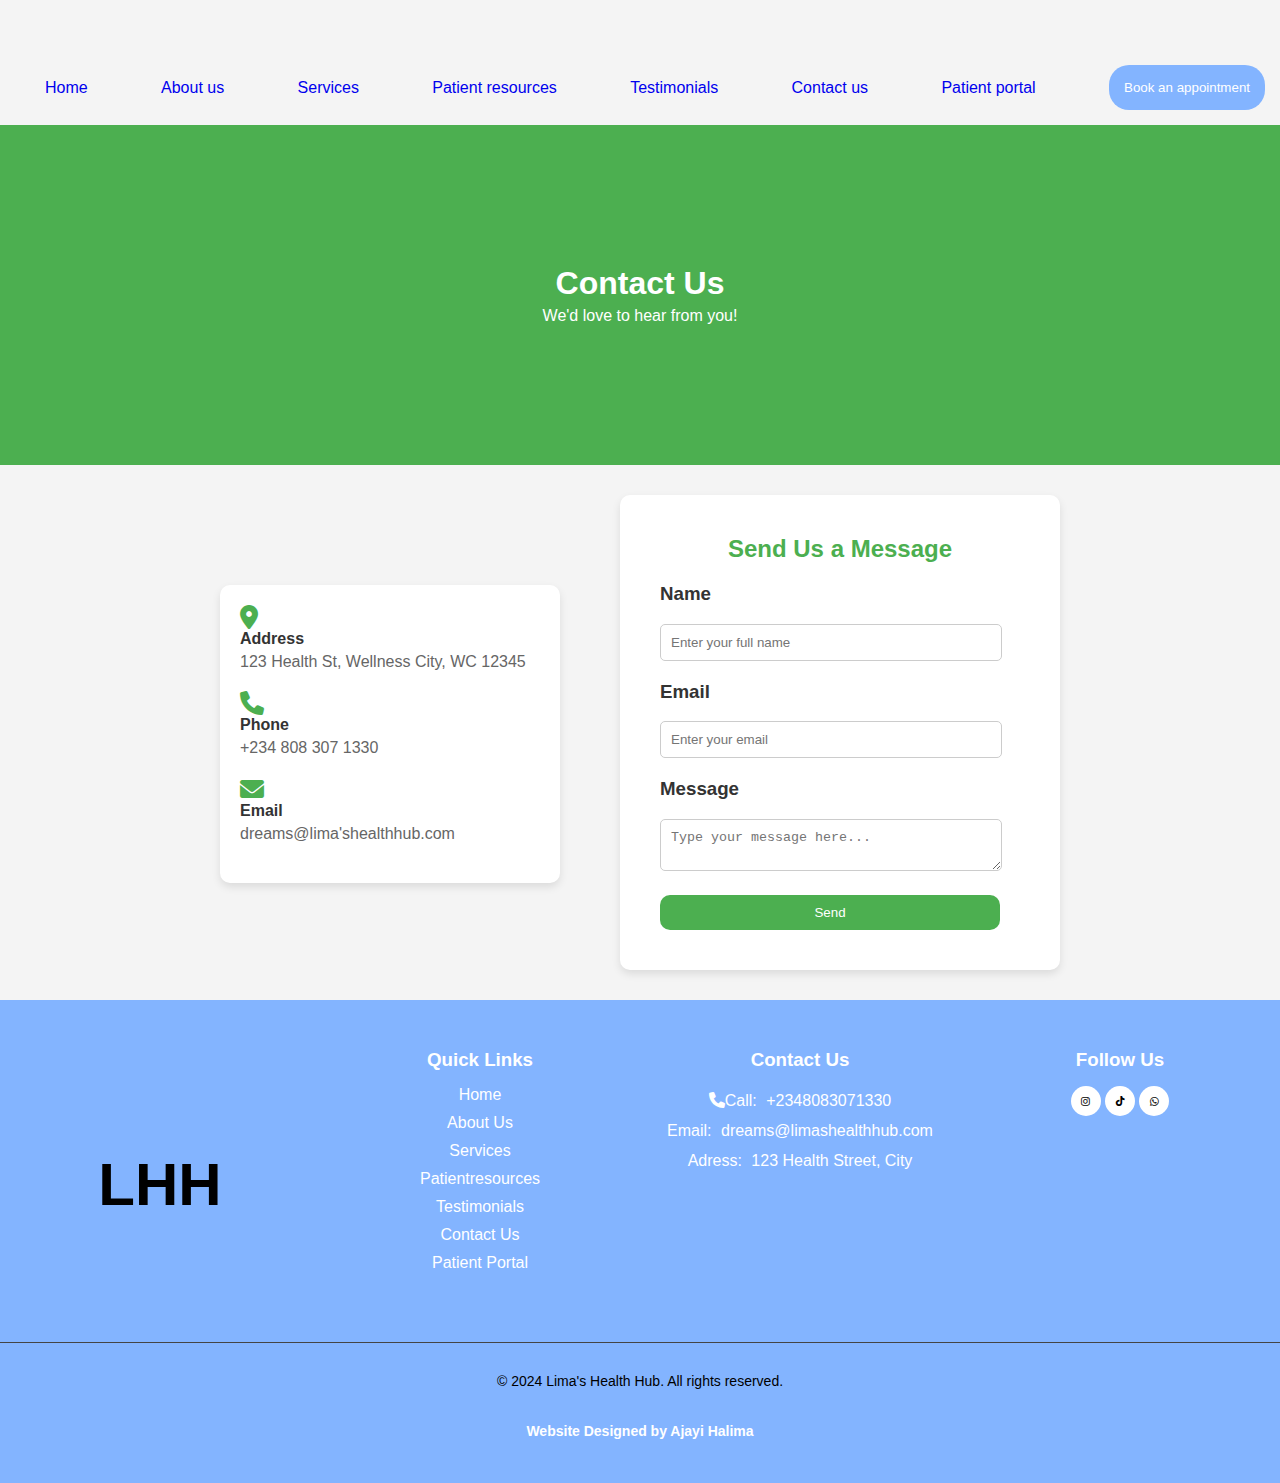
<file: contactus.html>
<!DOCTYPE html>
<html lang="en">
<head>
    <meta charset="UTF-8">
    <meta name="viewport" content="width=device-width, initial-scale=1.0">
    <title>Lima's Health Hub</title>
    <link rel="stylesheet" href="https://cdnjs.cloudflare.com/ajax/libs/font-awesome/6.0.0-beta3/css/all.min.css">
    <link rel="stylesheet" href="contactus.css" />
</head>
<body>
    <navbar>
        <div class="container1" id="container">
            <a href="gynae.html" target="_blank">Home</a>
            <a href="aboutus.html" target="_blank">About us</a>
            <a href="services.html" target="_blank">Services</a>
            <a href="patientresources.html" target="_blank">Patient resources</a>
            <a href="testimonials.html" target="_blank">Testimonials</a>
            <a href="contactus.html" target="_blank">Contact us</a>
            <a href="patientportal.html" target="_blank">Patient portal</a>
            <button class="appointment">Book an appointment</button>
        </div>
    </navbar>

    <header>
       <div class="contactus-container">
        <h1>Contact Us</h1>
        <p>We'd love to hear from you!</p>
      </div>
    </header>

    <section class="contact-section">
        <div class="contact-container">

            <div class="contact-info">
                <div class="contact-info-item">
                    <i class="fas fa-map-marker-alt"></i>
                    <h4>Address</h4>
                    <p>123 Health St, Wellness City, WC 12345</p>
                </div>

                <div class="contact-info-item">
                    <i class="fas fa-phone"></i>
                    <h4>Phone</h4>
                    <p>+234 808 307 1330</p>
                </div>

                <div class="contact-info-item">
                    <i class="fas fa-envelope"></i>
                    <h4>Email</h4>
                    <p>dreams@lima'shealthhub.com</p>
                </div>
            </div>

            <div class="contact-form">
                <form action="#" method="post">
                    <h2>Send Us a Message</h2>

                    <div class="input-box">
                        <h3>Name</h3>
                        <input placeholder="Enter your full name" type="text" name="name" required>
                        <!-- <span>Full Name</span> -->
                    </div>

                    <div class="input-box">
                        <h3>Email</h3>
                        <input placeholder="Enter your email" type="email" name="email" required>
                        <!-- <span>Email</span> -->
                    </div>

                    <div class="input-box">
                        <h3>Message</h3>
                        <textarea placeholder="Type your message here... " name="message" required></textarea>
                        <!-- <span>Type your Message...</span> -->
                    </div>

                    <!-- <div class="input-box">
                        <input type="submit" value="Send">
                    </div> -->

                    <div class="input-box">
                        <button type="submit" value="Send">Send</button>
                    </div>

                </form>
            </div>

        </div>
    </section>

    <footer>

        <div class="footer-container">
            <div class="footer-section about">
                <h2 class="lhh-footer">LHH</h2>
            </div>
    
            <div class="footer-section links">
                <h3>Quick Links</h3>
                <ul>
                  <li><a href="gynae.html" target="_blank">Home</a></li>
                  <li><a href="aboutus.html" target="_blank">About Us</a></li>
                    <li><a href="services.html" target="_blank">Services</a></li>
                    <li><a href="patientresources.html" target="_blank">Patientresources</a></li>
                    <li><a href="testimonials.html" target="_blank">Testimonials</a></li>
                    <li><a href="contactus.html" target="_blank">Contact Us</a></li>
                    <li><a href="patientportal.html" target="_blank">Patient Portal</a></li>
                </ul>
            </div>
    
            <div class="footer-section contact">
                <h3>Contact Us</h3>
              <div class="information">
                <p><i class="fas fa-phone"></i><span class="info">Call:</span> +2348083071330</p>
                <p><i class="fas fa-email"></i><span class="info">Email:</span> dreams@limashealthhub.com</p>
                <p><i class="fas fa-adress"></i><span class="info">Adress:</span> 123 Health Street, City</p>
              </div>
            </div>
    
            <div class="footer-section social">
              <h3>Follow Us</h3>
              <a href="https://www.instagram.com/tammyaj25/" target="_blank" ><i class="fab fa-instagram"></i></a>
              <a href="https://www.tiktok.com/@ajayihalima/"><i class="fab fa-tiktok"></i></a>
              <a href="#"><i class="fab fa-whatsapp"></i></a>
            </div>
          </div>
    
        <div class="footer-bottom">
            &copy; 2024 Lima's Health Hub. All rights reserved.
            <p class="me">Website Designed by Ajayi Halima</p>
        </div>

    </footer>
</body>
</html>
</file>
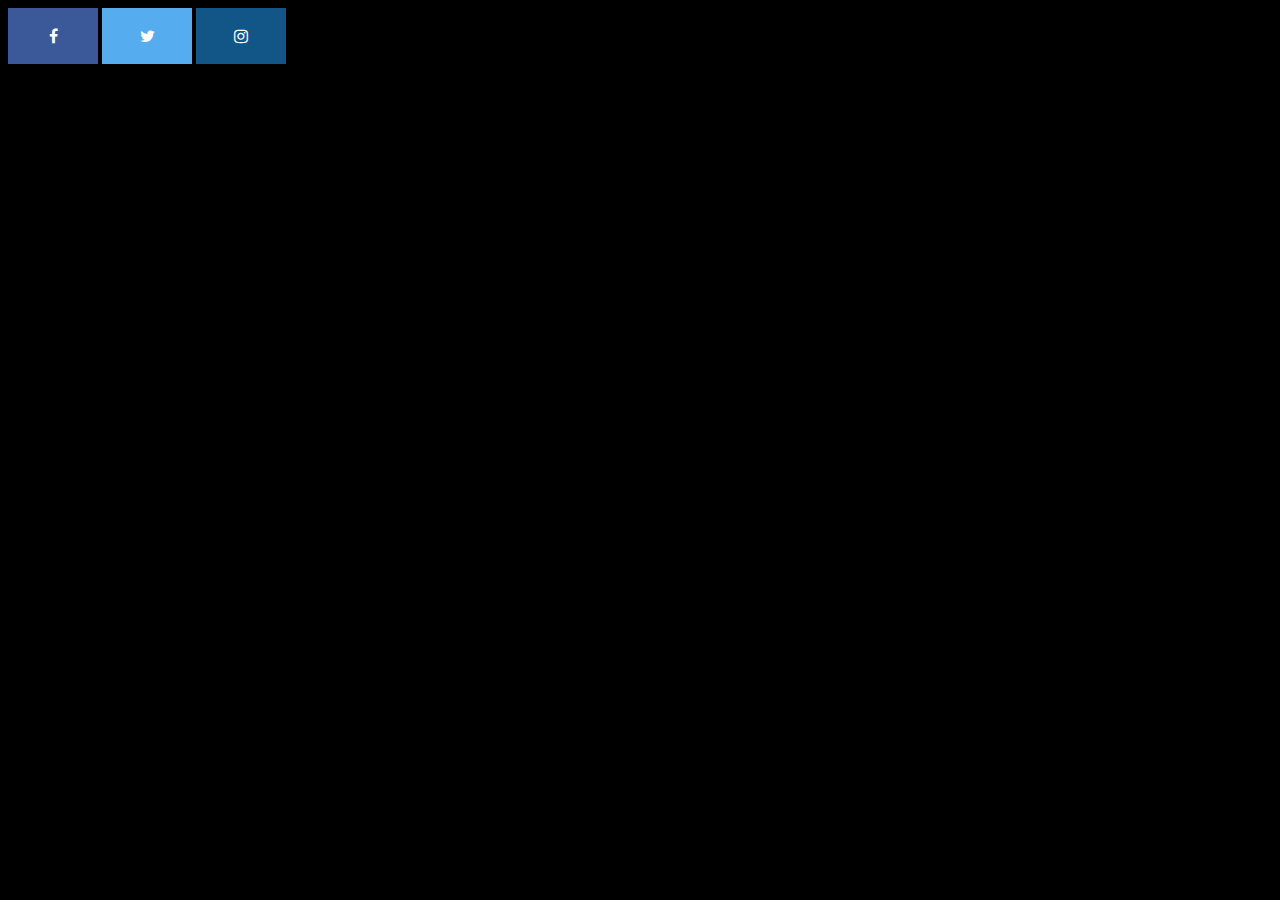
<file: copilot.html>
<!DOCTYPE html>
<html>
<head>
    <link rel="stylesheet" href="copilot.css">
    <link rel="stylesheet" href="https://cdnjs.cloudflare.com/ajax/libs/font-awesome/4.7.0/css/font-awesome.min.css">
</head>
<body>
    <div class="footer">
        <a href="#" class="fa fa-facebook"></a>
        <a href="#" class="fa fa-twitter"></a>
        <a href="#" class="fa fa-instagram"></a>
    </div>
</body>
</html>
</file>
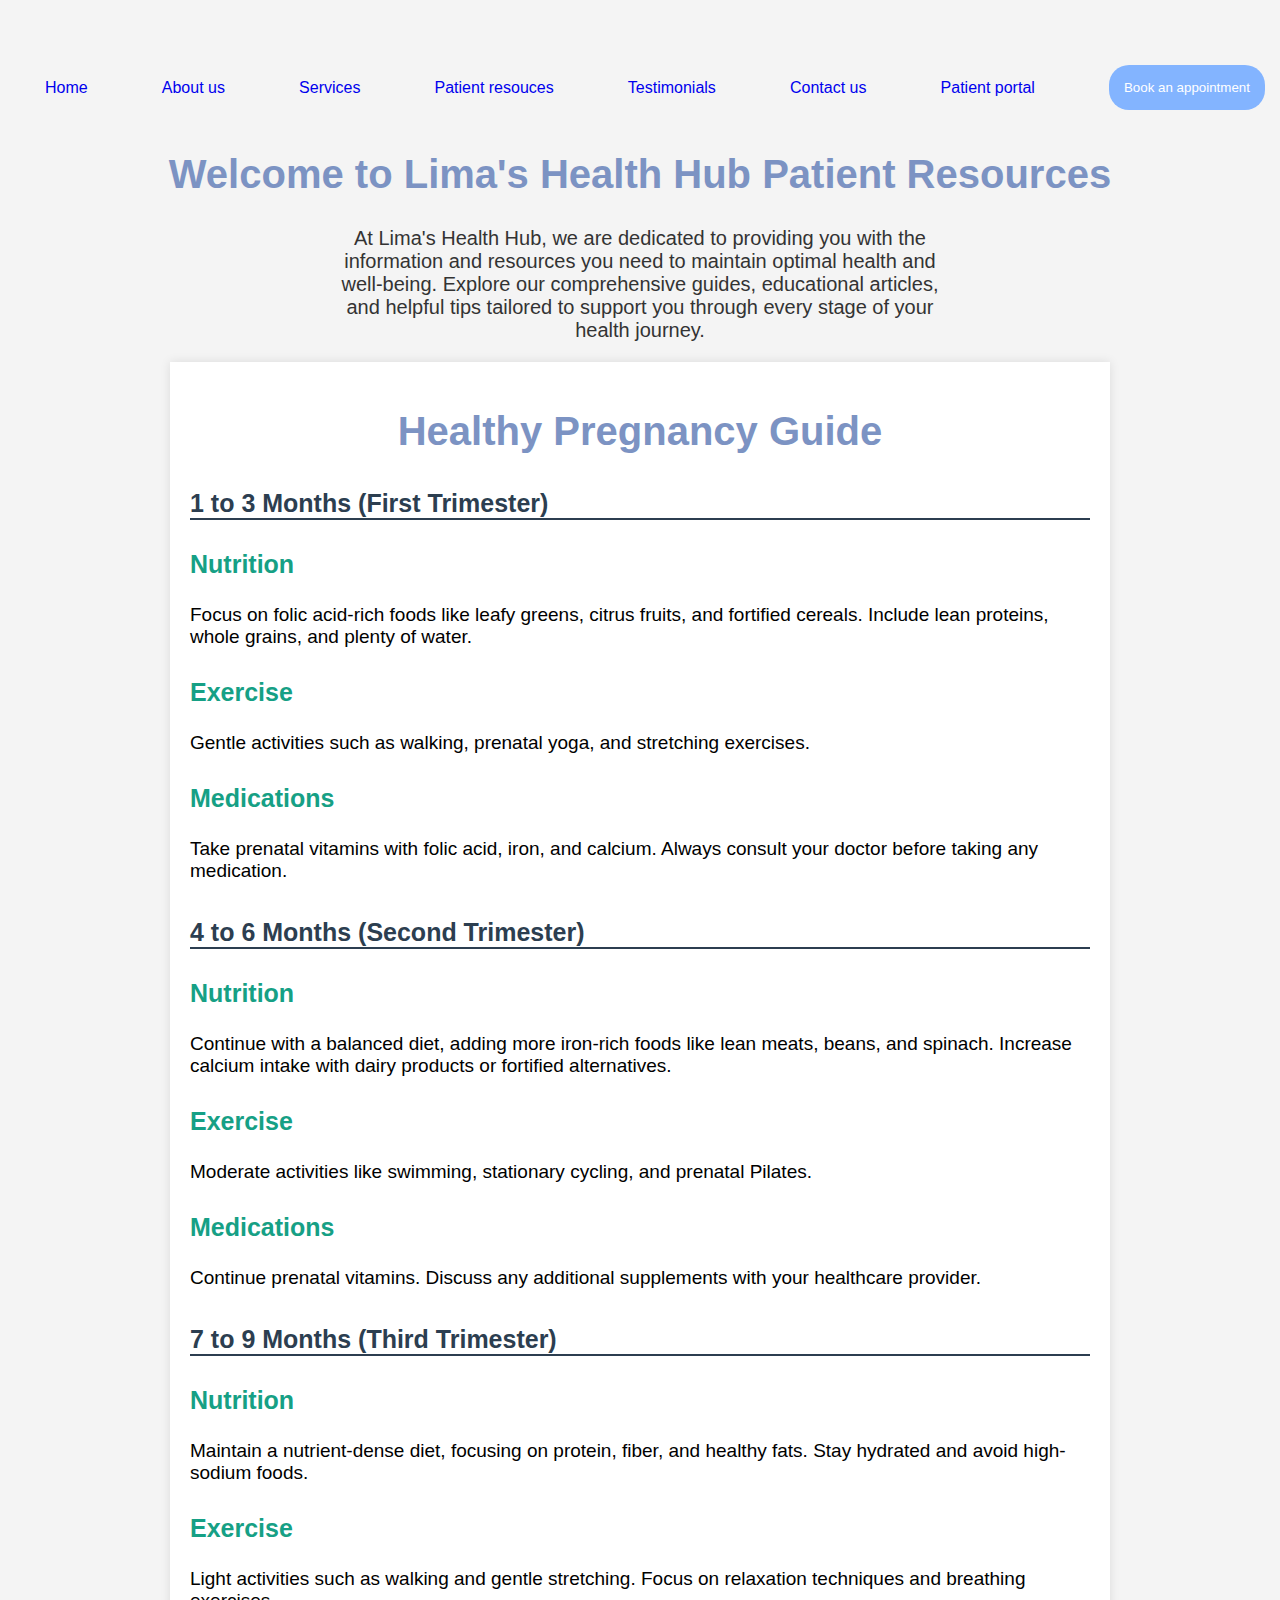
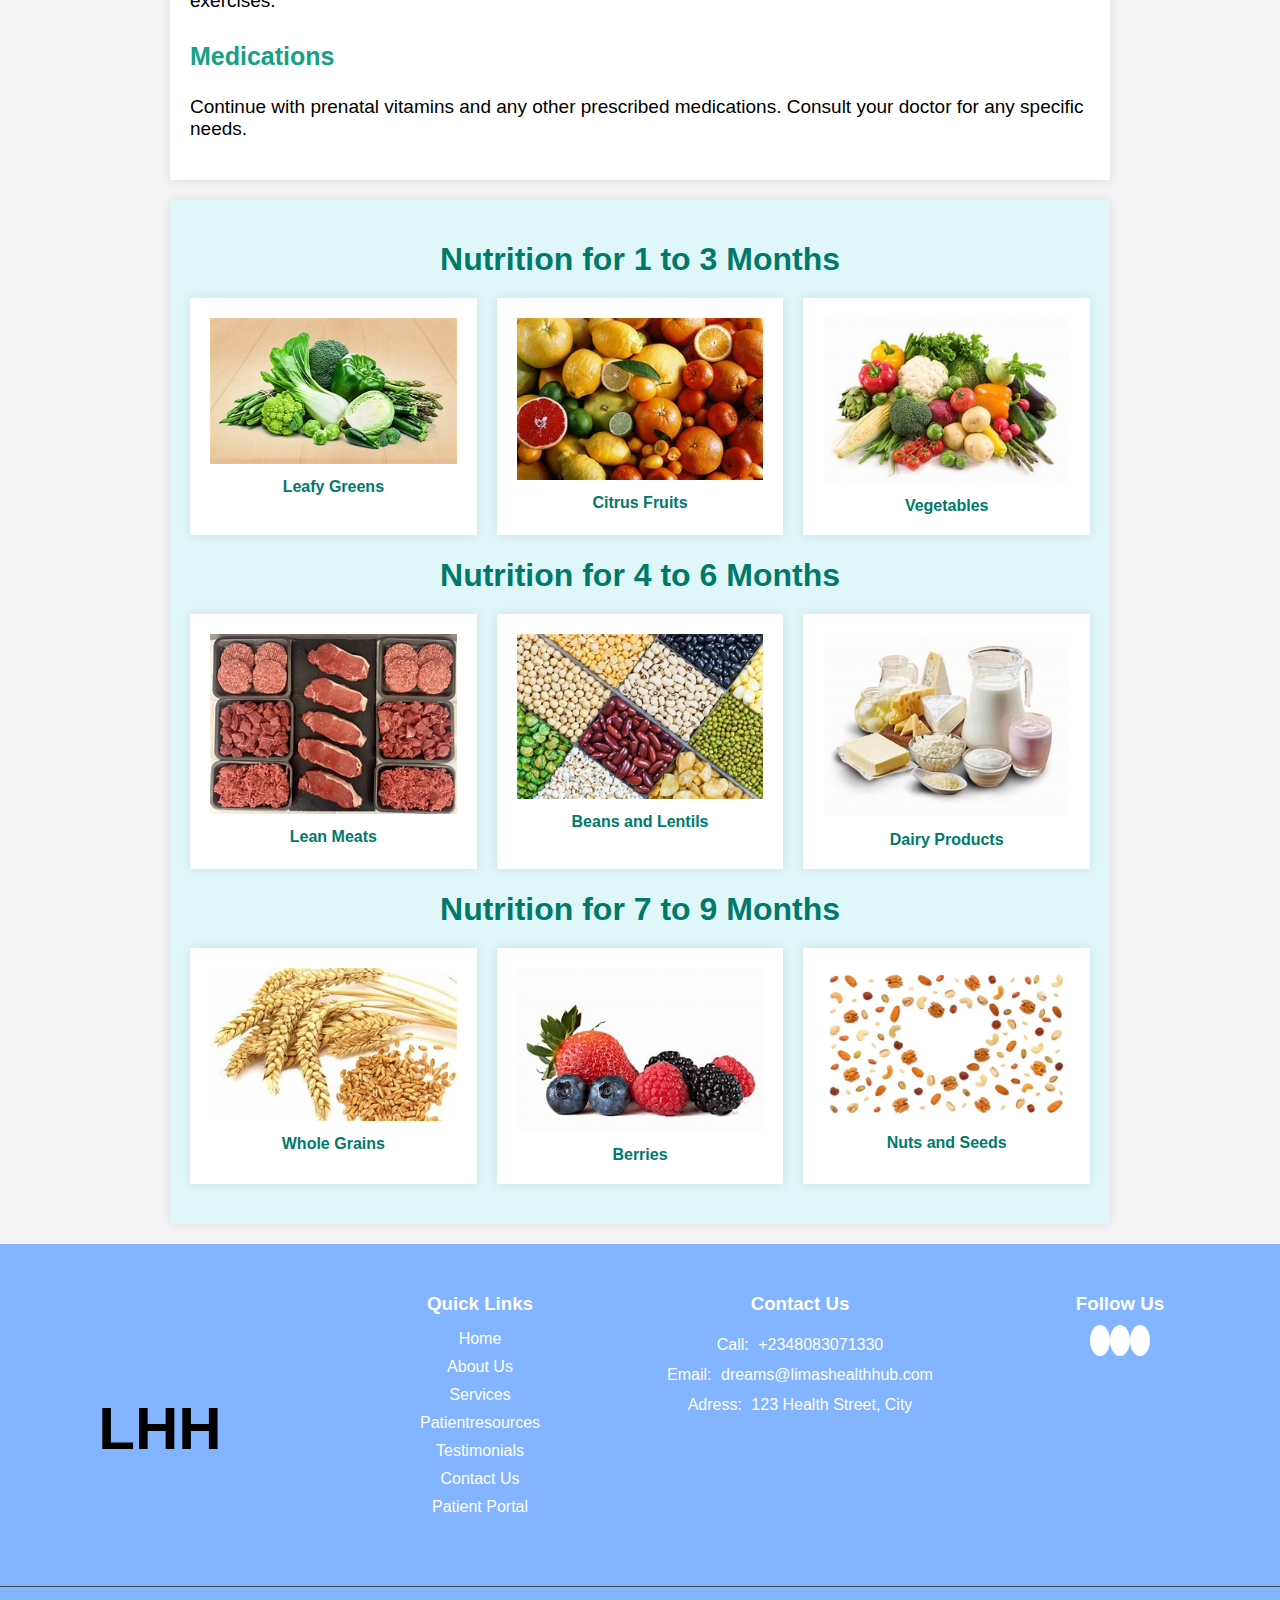
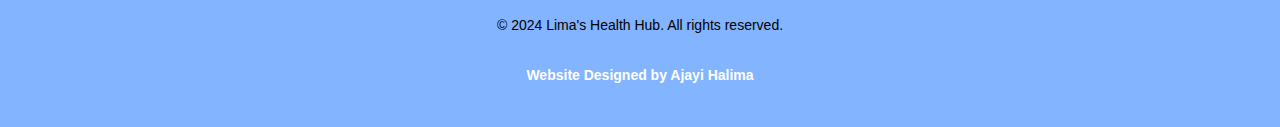
<file: patientresources.html>
<!DOCTYPE html>
<html lang="en">
<head>
    <meta charset="UTF-8">
    <meta name="viewport" content="width=device-width, initial-scale=1.0">
    <title>Patient Resources</title>
    <style></style>
    <link rel="stylesheet" href="patientresources.css" />
    <link rel="stylesheet" href="https://cdnjs.cloudflare.com/ajax/libs/font-awesome/6.6.0/css/all.min.css" integrity="sha512-Kc323vGBEqzTmouAECnVceyQqyqdsSiqLQISBL29aUW4U/M7pSPA/gEUZQqv1cwx4OnYxTxve5UMg5GT6L4JJg==" crossorigin="anonymous" referrerpolicy="no-referrer" />
</head>
<body>
    <main>
        <navbar>
          <div class="container1" id="container">
            <a href="gynae.html" target="blank">Home</a>
            <a href="aboutus.html" target="blank">About us</a>
            <a href="services.html" target="blank">Services</a>
            <a href="patientresources.html" target="blank">Patient resouces</a>
            <a href="testimonials.html" target="blank">Testimonials</a>
            <a href="contactus.html" target="blank">Contact us</a>
            <a href="patient.html" target="blank">Patient portal</a>
            <button class="appointment">Book an appointment</button>
          </div>
        </navbar>

        <div class="intro">
            <h1 class="welcome2">Welcome to Lima's Health Hub Patient Resources</h1>
            <p class="lima2">At Lima's Health Hub, we are dedicated to providing you with the information and resources you need to maintain optimal health and well-being. Explore our comprehensive guides, educational articles, and helpful tips tailored to support you through every stage of your health journey.</p>
        </div>
        
        <div class="guide">
            <h1 class="pregnancy">Healthy Pregnancy Guide</h1>
            
            <section class="trimester">
                <h2 class="first-trimester">1 to 3 Months (First Trimester)</h2>
                <h3 class="category">Nutrition</h3>
                <p class="nutrition-paragraph">Focus on folic acid-rich foods like leafy greens, citrus fruits, and fortified cereals. Include lean proteins, whole grains, and plenty of water.</p>
                <h3 class="category">Exercise</h3>
                <p class="exercise-paragraph">Gentle activities such as walking, prenatal yoga, and stretching exercises.</p>
                <h3 class="category">Medications</h3>
                <p class="medication-paragraph">Take prenatal vitamins with folic acid, iron, and calcium. Always consult your doctor before taking any medication.</p>
            </section>
            
            <section class="trimester">
                <h2 class="first-trimester">4 to 6 Months (Second Trimester)</h2>
                <h3 class="category">Nutrition</h3>
                <p class="nutrition-paragraph">Continue with a balanced diet, adding more iron-rich foods like lean meats, beans, and spinach. Increase calcium intake with dairy products or fortified alternatives.</p>
                <h3 class="category">Exercise</h3>
                <p class="exercise-paragraph">Moderate activities like swimming, stationary cycling, and prenatal Pilates.</p>
                <h3 class="category">Medications</h3>
                <p class="medication-paragraph">Continue prenatal vitamins. Discuss any additional supplements with your healthcare provider.</p>
            </section>
            
            <section class="trimester">
                <h2 class="first-trimester">7 to 9 Months (Third Trimester)</h2>
                <h3 class="category">Nutrition</h3>
                <p class="nutrition-paragraph">Maintain a nutrient-dense diet, focusing on protein, fiber, and healthy fats. Stay hydrated and avoid high-sodium foods.</p>
                <h3 class="category">Exercise</h3>
                <p class="exercise-paragraph">Light activities such as walking and gentle stretching. Focus on relaxation techniques and breathing exercises.</p>
                <h3 class="category">Medications</h3>
                <p class="medication-paragraph">Continue with prenatal vitamins and any other prescribed medications. Consult your doctor for any specific needs.</p>
            </section>
        </div>

        <div class="nutrition-container">
            <h1>Nutrition for 1 to 3 Months</h1>
            <div class="row">
                <div class="box">
                     <img src="./leafygreens2.jpeg" alt="leafygreens">
                    <p>Leafy Greens</p>
                </div>
                <div class="box">
                     <img src="./citrus3.jpeg" alt="vegetables">
                    <p>Citrus Fruits</p>
                </div>
                <div class="box">
                     <img src="./vegetables.jpeg" alt="Vegetables">
                    <p>Vegetables</p>
                </div>
            </div>
    
            <h1>Nutrition for 4 to 6 Months</h1>
            <div class="row">
                <div class="box">
                     <img src="./leanmeats.jpeg" alt="leanmeats">
                    <p>Lean Meats</p>
                </div>
                <div class="box">
                    <img src="./beans and lentils2.jpeg" alt="beans-and-lentilss">
                    <p>Beans and Lentils</p>
                </div>
                <div class="box">
                    <img src="./dairy products.jpeg" alt="Dairy Products">
                    <p>Dairy Products</p>
                </div>
            </div>
    
            <h1>Nutrition for 7 to 9 Months</h1>
            <div class="row">
                <div class="box">
                    <img src="./grains2.jpeg" alt="Whole Grains">
                    <p>Whole Grains</p>
                </div>
                <div class="box">
                    <img src="./berries3.jpeg" alt="Berries">
                    <p>Berries</p>
                </div>
                <div class="box">
                    <img src="./nuts and seds.webp" alt="Nuts and Seeds">
                    <p>Nuts and Seeds</p>
                </div>
            </div>
        </div>
        
        <footer>

            <div class="footer-container">
                <div class="footer-section about">
                    <h2 class="lhh-footer">LHH</h2>
                </div>
        
                <div class="footer-section links">
                    <h3>Quick Links</h3>
                    <ul>
                      <li><a href="gynae.html" target="_blank">Home</a></li>
                      <li><a href="aboutus.html" target="_blank">About Us</a></li>
                        <li><a href="services.html" target="_blank">Services</a></li>
                        <li><a href="patientresources.html" target="_blank">Patientresources</a></li>
                        <li><a href="testimonials.html" target="_blank">Testimonials</a></li>
                        <li><a href="contactus.html" target="_blank">Contact Us</a></li>
                        <li><a href="patientportal.html" target="_blank">Patient Portal</a></li>
                    </ul>
                </div>
        
                <div class="footer-section contact">
                    <h3>Contact Us</h3>
                  <div class="information">
                    <p><i class="fas fa-phone"></i><span class="info">Call:</span> +2348083071330</p>
                    <p><i class="fas fa-email"></i><span class="info">Email:</span> dreams@limashealthhub.com</p>
                    <p><i class="fas fa-adress"></i><span class="info">Adress:</span> 123 Health Street, City</p>
                  </div>
                </div>
        
                <div class="footer-section social">
                  <h3>Follow Us</h3>
                  <a href="https://www.instagram.com/tammyaj25/" target="_blank" ><i class="fab fa-instagram"></i></a>
                  <a href="https://www.tiktok.com/@ajayihalima/"><i class="fab fa-tiktok"></i></a>
                  <a href="#"><i class="fab fa-whatsapp"></i></a>
                </div>
              </div>
        
            <div class="footer-bottom">
                &copy; 2024 Lima's Health Hub. All rights reserved.
                <p class="me">Website Designed by Ajayi Halima</p>
            </div>
    
        </footer>
    
</body>
</html>
</file>
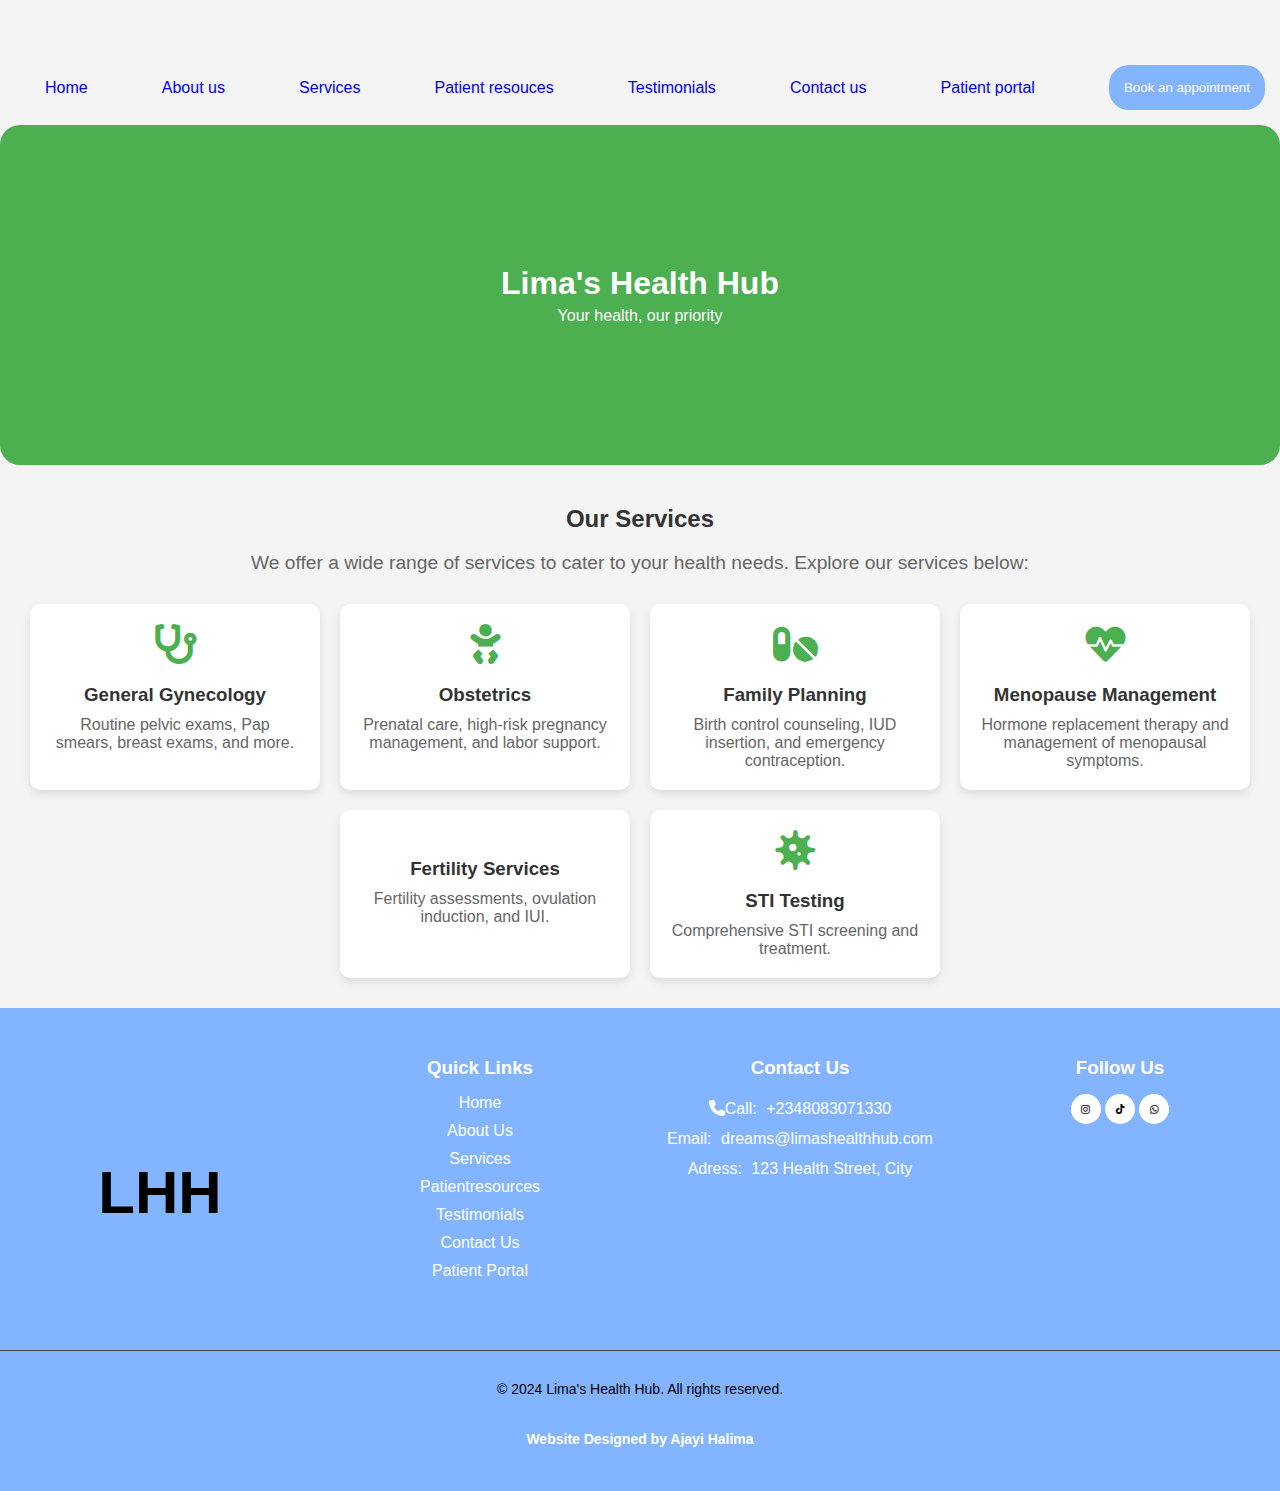
<file: services.html>
<!DOCTYPE html>
<html lang="en">
<head>
    <meta charset="UTF-8">
    <meta name="viewport" content="width=device-width, initial-scale=1.0">
    <title>Lima's Health Hub</title>
    <link rel="stylesheet" href="services.css" />
    <link rel="stylesheet" href="https://cdnjs.cloudflare.com/ajax/libs/font-awesome/6.0.0-beta3/css/all.min.css">
</head>
<body>
    <navbar>
        <div class="container1" id="container">
          <!-- <div class="logo"><img class="logo" src="./Logo.jpg" alt="logo"></div> -->
          <a href="index.html" target="blank">Home</a>
          <a href="aboutus.html" target="blank">About us</a>
          <a href="services.html" target="blank">Services</a>
          <a href="patientresources.html" target="blank">Patient resouces</a>
          <a href="testimonials.html" target="blank">Testimonials</a>
          <a href="contactus.html" target="blank">Contact us</a>
          <a href="patient.html" target="blank">Patient portal</a>
          <button class="appointment">Book an appointment</button>
        </div>
      </navbar>
   
     <header>
       <div class="container-services">
        <h1>Lima's Health Hub</h1>
        <p>Your health, our priority</p>
      </div>
    </header>

    <section class="services">
        <h2>Our Services</h2>
        <p class="intro">We offer a wide range of services to cater to your health needs. Explore our services below:</p>
        <div class="service-container">
            <div class="service-card">
                <i class="fas fa-stethoscope"></i>
                <h3>General Gynecology</h3>
                <p>Routine pelvic exams, Pap smears, breast exams, and more.</p>
            </div>

            <div class="service-card">
                <i class="fas fa-baby"></i>
                <h3>Obstetrics</h3>
                <p>Prenatal care, high-risk pregnancy management, and labor support.</p>
            </div>

            <div class="service-card">
                <i class="fas fa-pills"></i>
                <h3>Family Planning</h3>
                <p>Birth control counseling, IUD insertion, and emergency contraception.</p>
            </div>

            <div class="service-card">
                <i class="fas fa-heartbeat"></i>
                <h3>Menopause Management</h3>
                <p>Hormone replacement therapy and management of menopausal symptoms.</p>
            </div>

            <div class="service-card">
                <i class="fas fa-fertility"></i>
                <!-- <img class="fertlity-icon"  src="https://img.freepik.com/premium-photo/colorful-round-object_1142157-24514.jpg?ga=GA1.1.1658738535.1725169103&semt=ais_hybrid"> -->
                <h3>Fertility Services</h3>
                <p>Fertility assessments, ovulation induction, and IUI.</p>
            </div>

            <div class="service-card">
                <i class="fas fa-virus"></i>
                <h3>STI Testing</h3>
                <p>Comprehensive STI screening and treatment.</p>
            </div>
            
        </div>
    </section>

    <footer>

        <div class="footer-container">
            <div class="footer-section about">
                <h2 class="lhh-footer">LHH</h2>
            </div>
    
            <div class="footer-section links">
                <h3>Quick Links</h3>
                <ul>
                  <li><a href="gynae.html" target="_blank">Home</a></li>
                  <li><a href="aboutus.html" target="_blank">About Us</a></li>
                    <li><a href="services.html" target="_blank">Services</a></li>
                    <li><a href="patientresources.html" target="_blank">Patientresources</a></li>
                    <li><a href="testimonials.html" target="_blank">Testimonials</a></li>
                    <li><a href="contactus.html" target="_blank">Contact Us</a></li>
                    <li><a href="patientportal.html" target="_blank">Patient Portal</a></li>
                </ul>
            </div>
    
            <div class="footer-section contact">
                <h3>Contact Us</h3>
              <div class="information">
                <p><i class="fas fa-phone"></i><span class="info">Call:</span> +2348083071330</p>
                <p><i class="fas fa-email"></i><span class="info">Email:</span> dreams@limashealthhub.com</p>
                <p><i class="fas fa-adress"></i><span class="info">Adress:</span> 123 Health Street, City</p>
              </div>
            </div>
    
            <div class="footer-section social">
              <h3>Follow Us</h3>

              <a href="https://www.instagram.com/tammyaj25/" target="_blank" ><i class="fab fa-instagram"></i></a>
              <a href="https://www.tiktok.com/@ajayihalima/"><i class="fab fa-tiktok"></i></a>
              <a href="#"><i class="fab fa-whatsapp"></i></a>
            </div>

          </div>
    
        <div class="footer-bottom">
            &copy; 2024 Lima's Health Hub. All rights reserved.
            <p class="me">Website Designed by Ajayi Halima</p>
        </div>

    </footer>
</body>
</html>
</file>
<file: contactus.css>
.container1 {
    display: flex;
    align-items: center;
    justify-content: space-between;
    margin-left: 30px;
    margin-top: 50px;
    padding: 15px;
  }
  
  .container1 a {
    text-decoration: none;
  }
  
  .container1 a:hover {
    color: #83b4ff;
  }
  
  button:hover {
    color: #83b4ff;
    background-color: white;
  }
  
  .appointment {
    background-color: rgb(131, 180, 255);
    color: white;
    padding: 15px;
    border-radius: 20px;
    border: none;
  }

body {
    font-family: 'Arial', sans-serif; 
    margin: 0; 
    padding: 0; 
    background-color: #f4f4f4; 
    color: #333; 
}

header {
    background-color: #4CAF50; 
    color: white;
    padding: 20px; 
    text-align: center; 
    background-image: url('https://img.freepik.com/premium-photo/yellow-telephone-retro-receiver-blue-background-communication-technology_839035-1828949.jpg?size=626&ext=jpg'); /* Adds a background image */
    background-size: cover; 
    background-position: center; 
    height: 300px;
}

header h1 {
    margin: 0;
}

header p {
   margin-top: 5px;
}

.contactus-container {
    padding-top: 120px;
}

.contact-container {
    display: flex;        
    flex-wrap: wrap;
    justify-content: center; 
    align-items: flex-start; 
}

.contact-info, .contact-form {
    background-color: white; 
    border-radius: 10px; 
    box-shadow: 0 4px 8px rgba(0, 0, 0, 0.1); 
    margin: 30px; 
    padding: 20px;
    width: 300px; 
    text-align: left;
}

.contact-info {
    margin-top: 120px;
}

.contact-form {
    width: 400px;
}

.contact-info-item {
    margin-bottom: 20px; 
}

.contact-info-item i {
    font-size: 24px; 
    color: #4CAF50; 
    margin-right: 10px; 
}

.contact-info-item h4 {
    margin: 0 0 5px; 
}

.contact-info-item p {
    margin: 0; 
    color: #666; 
}

.contact-form h2 {
    margin-bottom: 20px; 
    text-align: center;
    color: #4CAF50;
}

.input-box {
    position: relative; 
    margin-bottom: 20px; 
}

.input-box input, .input-box textarea {
    width: 80%; 
    padding: 10px; 
    border: 1px solid #ccc; 
    border-radius: 5px; 
    outline: none;
    margin-left: 20px;
}

.input-box h3 {
    margin-left: 20px;
}

.input-box button {
    background-color: #4CAF50;
    color: #fff;
    border: none;
    cursor: pointer;
    width: 85%;
    margin-left: 20px;
    padding: 10px;
    border-radius: 10px;
}

.input-box button:hover {
    background-color: #45a049;
}

footer {
    color: #fff;
    text-align: center;
    padding-top: 0px;
    padding-left: 0;
    padding-right: 0;
    padding-bottom: 0;
  }
  
  .information {
    line-height: 30px;
  }
  
  .info {
    padding-right: 5px;
  }
  
  .lhh-footer {
    color: black;
    padding-top: 90px;
    font-weight: 700;
    font-size: 60px;
  }
  
  .lhh-footer:hover {
    color: #fff;
  }
  
  .footer-container {
    display: flex;
    justify-content: space-around;
    flex-wrap: wrap;
    margin: auto;
    background-color: #83b4ff;
    width: 100%;
    padding-bottom: 50px;
  }
  
  .footer-section {
    flex: 1;
    padding: 10px;
    min-width: 200px;
  }
  
  .footer-section h3 {
    margin-bottom: 15px;
    color: white; 
    padding-top: 20px;
  }
  
  .footer-section h3:hover {
    color: #444;
  }
  
  .footer-section p,
  .footer-section ul {
    margin: 0;
    padding: 0;
    list-style: none;
  }
  
  .footer-section ul li {
    margin-bottom: 10px;
  }
  
  .footer-section ul li a {
    color: #fff;
    text-decoration: none;
  }
  
  .footer-section ul li a:hover {
    color: #ffcc00; 
  }
  
  .footer-section .social a {
    color: #fff;
    margin-right: 10px;
    font-size: 20px;
    text-decoration: none;
  }

  .footer-bottom {
    font-size: 14px;
    border-top: 1px solid #444;
    padding-top: 30px;
    background-color: #83b4ff;
    padding-bottom: 30px;
    color: black;
  }

  .me {
    margin-inline: auto;
    padding-top: 20px;
    font-weight: 700;
    color: #fff;
  }

.fa-whatsapp {
  background: white;
  color: black;
  padding: 10px;
  font-size: 10px;
  width: 10px;
  height: 10px;
  border-radius: 50%;
}

.fa-tiktok {
  background: white;
  color: black;
  padding: 10px;
  font-size: 10px;
  width: 10px;
  height: 10px;
  border-radius: 50%;
}

.fa-instagram {
  background: white;
  color: black;
  padding: 10px;
  font-size: 10px;
  width: 10px;
  height: 10px;
  text-decoration: none;
  border-radius: 50%;
}

.fa-whatsapp:hover {
  opacity: 0.7;
}

.fa-instagram:hover {
  opacity: 0.7;
}

.fa-tiktok:hover {
  opacity: 0.7;
}

/* Responsive styles */
@media (max-width: 768px) {
    .container1 {
        flex-direction: column; /* Stack items vertically */
        align-items: flex-start; /* Align items to the start */
        margin-left: 0; /* Remove left margin */
        margin-top: 20px; /* Adjust top margin */
    }

    .container1 a, .appointment {
        margin: 10px 0; /* Add margin between items */
    }
}

@media (max-width: 600px) {
    .contact-info, .contact-form {
        width: 100%; /* Full width on small screens */
    }
}
</file>
<file: copilot.css>
body {
    background-color: black;
}

.fa {
    padding: 20px;
    font-size: 30px;
    width: 50px;
    text-align: center;
    text-decoration: none;
}

.fa:hover {
    opacity: 0.7;
}

.fa-facebook {
    background: #3B5998;
    color: white;
}

.fa-twitter {
    background: #55ACEE;
    color: white;
}

.fa-instagram {
    background: #125688;
    color: white;
}
</file>
<file: patientresources.css>
.container1 {
    display: flex;
    align-items: center;
    justify-content: space-between;
    margin-left: 30px;
    margin-top: 50px;
    padding: 15px;
  }
  
  .container1 a {
    text-decoration: none;
  }
  
  .container1 a:hover {
    color: #83b4ff;
  }
  
  button:hover {
    color: #83b4ff;
    background-color: white;
  }
  
  .appointment {
    background-color: rgb(131, 180, 255);
    color: white;
    padding: 15px;
    border-radius: 20px;
    border: none;
  }

  body {
    font-family: 'Arial', sans-serif;
    margin: 0;
    padding: 0;
    background-color: #f4f4f4;
    color: #333;
  }

.intro {
    text-align: center;
  }
  
  .welcome2 {
    font-size: 40px;
    color: #7c93c3;
  }
  
  .lima2 {
    width: 600px;
    margin-inline: auto;
    font-size: 20px;
    padding-top: 10px;
  }
  
  .guide {
    max-width: 900px;
    margin: 20px auto;
    padding: 20px;
    background-color: white;
    box-shadow: 0 0 10px rgba(0, 0, 0, 0.1);
  }
  
  .pregnancy {
    text-align: center;
    color: #7c93c3;
    font-size: 40px;
    font-weight: 700;
  }
  
  .first-trimester {
    padding-top: 15px;
    border-bottom: 2px solid #2c3e50;
    color: #2c3e50;
    font-weight: 700;
    font-size: 25px;
  }
  
  .trimester {
    margin-bottom: 20px;
  }
  
  .category {
    color: #16a085;
    padding-top: 5px;
    font-size: 25px;
  }
  
  .nutrition-paragraph {
    color: black;
    font-size:19px;
  }
  
  .exercise-paragraph {
    color: black;
    font-size: 19px;
  }
  
  .medication-paragraph {
    color: black;
    font-size: 19px;
  }
  
  .nutrition-container {
    max-width: 900px;
    margin: 20px auto;
    padding: 20px;
    background-color: #e0f7fa;
    box-shadow: 0 0 10px rgba(0, 0, 0, 0.1);
  }
  
  h1 {
    color: #00796b;
    text-align: center;
    margin-bottom: 20px;
  }
  
  .row {
    display: flex;
    justify-content: space-between;
    margin-bottom: 20px;
  }
  
  .box {
    flex: 1;
    margin: 0 10px;
    padding: 20px;
    background-color: #ffffff;
    box-shadow: 0 0 10px rgba(0, 0, 0, 0.1);
    text-align: center;
    color: #00796b;
    font-weight: bold;
  }
  
  .box img {
    max-width: 100%;
    height: auto;
    margin-bottom: 10px;
  }
  
  .box p {
    margin: 0;
  }
  
  .box:first-child {
    margin-left: 0;
  }
  
  .box:last-child {
    margin-right: 0;
  }

  
footer {
    color: #fff;
    text-align: center;
    padding-top: 0px;
    padding-left: 0;
    padding-right: 0;
    padding-bottom: 0;
  }
  
  .information {
    line-height: 30px;
  }
  
  .info {
    padding-right: 5px;
  }
  
  .lhh-footer {
    color: black;
    padding-top: 90px;
    font-weight: 700;
    font-size: 60px;
  }
  
  .lhh-footer:hover {
    color: #fff;
  }
  
  .footer-container {
    display: flex;
    justify-content: space-around;
    flex-wrap: wrap;
    margin: auto;
    background-color: #83b4ff;
    width: 100%;
    padding-bottom: 50px;
  }
  
  .footer-section {
    flex: 1;
    padding: 10px;
    min-width: 200px;
  }
  
  .footer-section h3 {
    margin-bottom: 15px;
    color: white; 
    padding-top: 20px;
  }
  
  .footer-section h3:hover {
    color: #444;
  }
  
  .footer-section p,
  .footer-section ul {
    margin: 0;
    padding: 0;
    list-style: none;
  }
  
  .footer-section ul li {
    margin-bottom: 10px;
  }
  
  .footer-section ul li a {
    color: #fff;
    text-decoration: none;
  }
  
  .footer-section ul li a:hover {
    color: #ffcc00; 
  }
  
  .footer-section .social a {
    color: #fff;
    margin-right: 10px;
    font-size: 20px;
    text-decoration: none;
  }

  .footer-bottom {
    font-size: 14px;
    border-top: 1px solid #444;
    padding-top: 30px;
    background-color: #83b4ff;
    padding-bottom: 30px;
    color: black;
  }

  .me {
    margin-inline: auto;
    padding-top: 20px;
    font-weight: 700;
    color: #fff;
  }

.fa-whatsapp {
  background: white;
  color: black;
  padding: 10px;
  font-size: 10px;
  width: 10px;
  height: 10px;
  border-radius: 50%;
}

.fa-tiktok {
  background: white;
  color: black;
  padding: 10px;
  font-size: 10px;
  width: 10px;
  height: 10px;
  border-radius: 50%;
}

.fa-instagram {
  background: white;
  color: black;
  padding: 10px;
  font-size: 10px;
  width: 10px;
  height: 10px;
  text-decoration: none;
  border-radius: 50%;
}

.fa-whatsapp:hover {
  opacity: 0.7;
}

.fa-instagram:hover {
  opacity: 0.7;
}

.fa-tiktok:hover {
  opacity: 0.7;
}

@media (max-width: 768px) {
  .container1 {
      flex-direction: column; /* Stack items vertically */
      align-items: flex-start; /* Align items to the start */
      margin-left: 0; /* Remove left margin */
      margin-top: 20px; /* Adjust top margin */
  }

  .container1 a, .appointment {
      margin: 10px 0; /* Add margin between items */
  }
}
</file>
<file: services.css>
.container1 {
  display: flex;
  align-items: center;
  justify-content: space-between;
  margin-left: 30px;
  margin-top: 50px;
  padding: 15px;
}

.container1 a {
  text-decoration: none;
}

.container1 a:hover {
  color: #83b4ff;
}

button:hover {
  color: #83b4ff;
  background-color: white;
}

.appointment {
  background-color: rgb(131, 180, 255);
  color: white;
  padding: 15px;
  border-radius: 20px;
  border: none;
}

 body {
    font-family: 'Arial', sans-serif;
    margin: 0;
    padding: 0;
    background-color: #f4f4f4;
    color: #333;
}

header {
    background-color: #4CAF50;
    color: white;
    padding: 20px;
    text-align: center;
    background-image: url('https://img.freepik.com/premium-photo/stethoscope-with-notebook-pen-coffee-white-paper-glasses-bottle-medicine-green-background-medical-background-concept_34362-1835.jpg?ga=GA1.1.1658738535.1725169103&semt=ais_hybrid'); /* Adds a background image */
    background-size: cover; 
    background-position: center; 
    height: 300px;
   border-radius: 20px;
}

.container-services {
 padding-top: 120px;
}

header h1 {
    margin: 0;
}

header p {
    margin: 5px 0 0;
}

.services {
    padding: 20px;
    text-align: center;
}

.services h2 {
    margin-bottom: 10px;
    width: 100%;
}

.services .intro {
    margin-bottom: 20px;
    font-size: 1.2em;
    color: #666;
}

.service-container {
    display: flex;
    flex-wrap: wrap;
    justify-content: center;
}

.service-card {
    background-color: white;
    border-radius: 10px;
    box-shadow: 0 4px 8px rgba(0, 0, 0, 0.1);
    margin: 10px;
    padding: 20px;
    width: 250px;
    text-align: center;
    transition: transform 0.3s;
}

.service-card:hover {
    transform: scale(1.05);
}

.service-card i {
    font-size: 40px;
    color: #4CAF50;
    margin-bottom: 10px;
}

.service-card h3 {
    margin: 10px 0;
}

.service-card p {
    margin: 0;
    color: #666;
}

footer {
    color: #fff;
    text-align: center;
    padding-top: 0px;
    padding-left: 0;
    padding-right: 0;
    padding-bottom: 0;
  }
  
  .information {
    line-height: 30px;
  }
  
  .info {
    padding-right: 5px;
  }
  
  .lhh-footer {
    color: black;
    padding-top: 90px;
    font-weight: 700;
    font-size: 60px;
  }
  
  .lhh-footer:hover {
    color: #fff;
  }
  
  .footer-container {
    display: flex;
    justify-content: space-around;
    flex-wrap: wrap;
    margin: auto;
    background-color: #83b4ff;
    width: 100%;
    padding-bottom: 50px;
  }
  
  .footer-section {
    flex: 1;
    padding: 10px;
    min-width: 200px;
  }
  
  .footer-section h3 {
    margin-bottom: 15px;
    color: white; 
    padding-top: 20px;
  }
  
  .footer-section h3:hover {
    color: #444;
  }
  
  .footer-section p,
  .footer-section ul {
    margin: 0;
    padding: 0;
    list-style: none;
  }
  
  .footer-section ul li {
    margin-bottom: 10px;
  }
  
  .footer-section ul li a {
    color: #fff;
    text-decoration: none;
  }
  
  .footer-section ul li a:hover {
    color: #ffcc00; 
  }
  
  .footer-section .social a {
    color: #fff;
    margin-right: 10px;
    font-size: 20px;
    text-decoration: none;
  }

  .footer-bottom {
    font-size: 14px;
    border-top: 1px solid #444;
    padding-top: 30px;
    background-color: #83b4ff;
    padding-bottom: 30px;
    color: black;
  }

  .me {
    margin-inline: auto;
    padding-top: 20px;
    font-weight: 700;
    color: #fff;
  }

.fa-whatsapp {
  background: white;
  color: black;
  padding: 10px;
  font-size: 10px;
  width: 10px;
  height: 10px;
  border-radius: 50%;
}

.fa-tiktok {
  background: white;
  color: black;
  padding: 10px;
  font-size: 10px;
  width: 10px;
  height: 10px;
  border-radius: 50%;
}

.fa-instagram {
  background: white;
  color: black;
  padding: 10px;
  font-size: 10px;
  width: 10px;
  height: 10px;
  text-decoration: none;
  border-radius: 50%;
}

.fa-whatsapp:hover {
  opacity: 0.7;
}

.fa-instagram:hover {
  opacity: 0.7;
}

.fa-tiktok:hover {
  opacity: 0.7;
}

@media (max-width: 768px) {
  .container1 {
      flex-direction: column; /* Stack items vertically */
      align-items: flex-start; /* Align items to the start */
      margin-left: 0; /* Remove left margin */
      margin-top: 20px; /* Adjust top margin */
  }

  .container1 a, .appointment {
      margin: 10px 0; /* Add margin between items */
  }
}

/* Media query for smaller screens */
@media (max-width: 600px) {
    .service-card {
        flex: 1 1 100%; /* Full width on small screens */
    }
}
</file>
